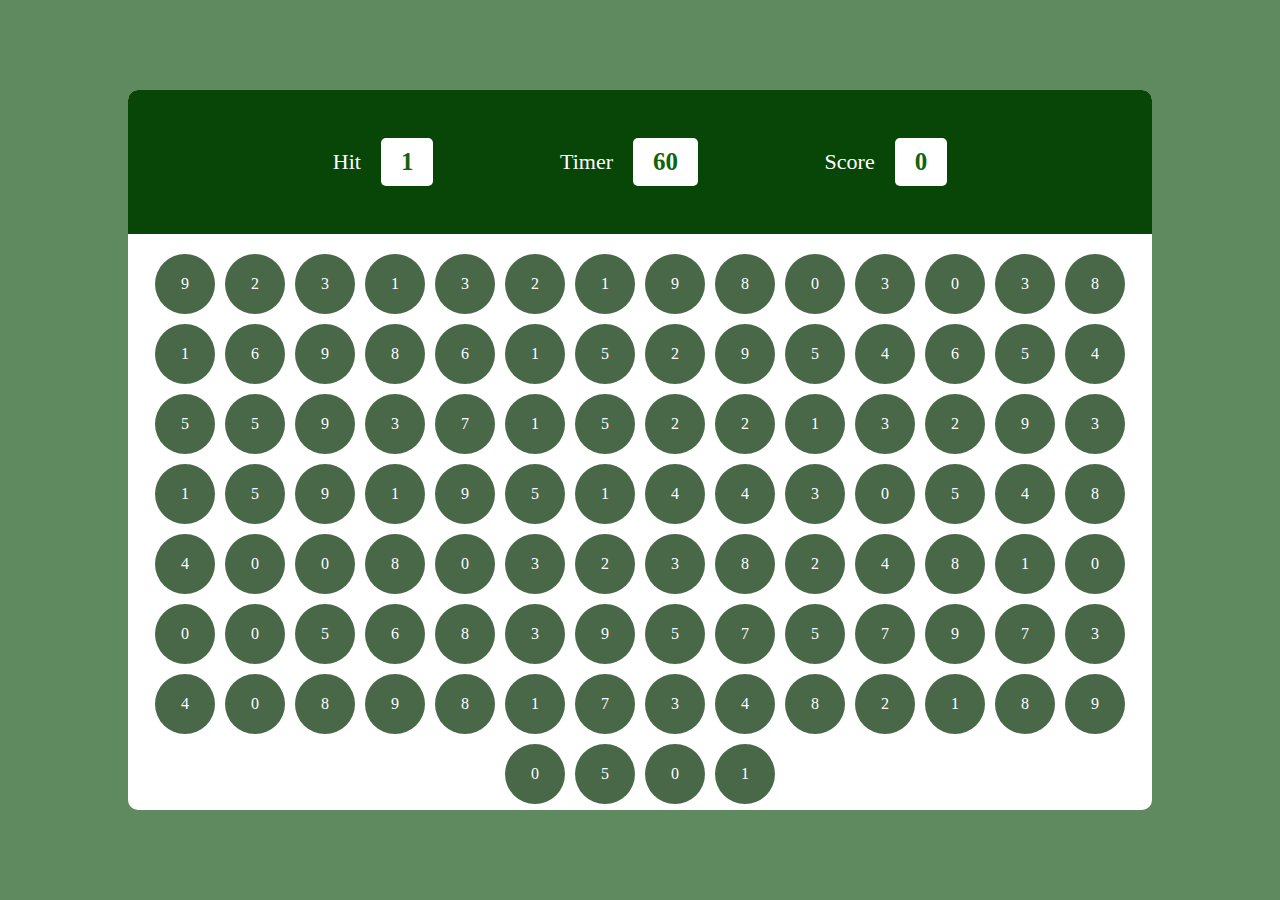
<file: Bubble-Game/index.html>
<!DOCTYPE html>
<html lang="en">
<head>
    <meta charset="UTF-8">
    <meta name="viewport" content="width=device-width, initial-scale=1.0">
    <title>Game</title>
    <link rel="stylesheet" href="style.css">
</head>
<body>
    <div class="cotainer">
        <div class="panel">
            <div class="ptop">
                <div class="ele">
                    <h2>Hit</h2>
                    <div id ="hitval" class="box">5</div>
                </div>
                <div class="ele">
                    <h2>Timer</h2>
                    <div id="timerval" class="box">60</div>
                </div>
                <div class="ele">
                    <h2>Score</h2>
                    <div id="scoreval" class="box">0</div>
                </div>
            </div>
            <div class="pbottom">
                
            </div>
        </div>
    </div>
    <script src="script.js"></script>
</body>
</html>
</file>
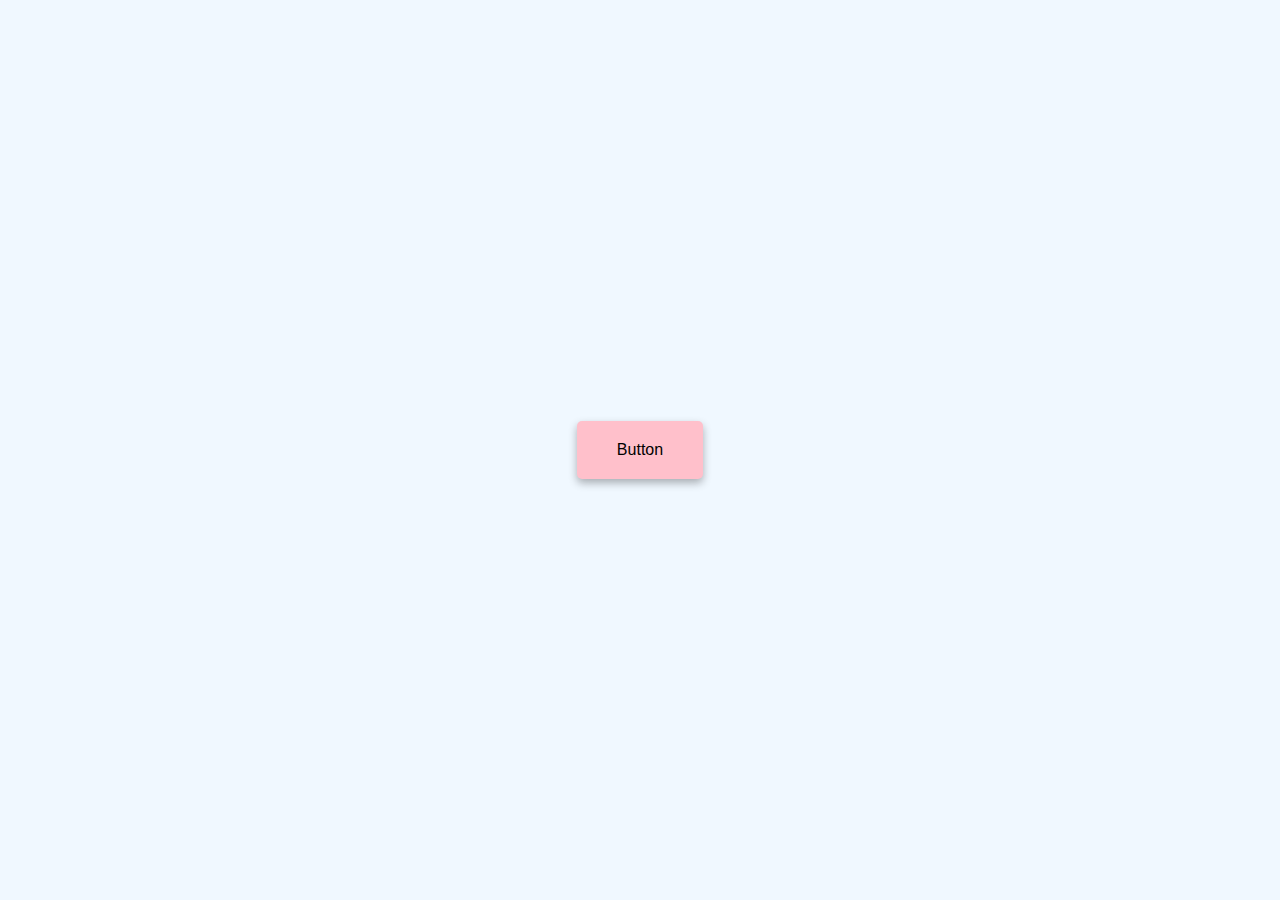
<file: Button-Ripple-Effect/index.html>
<!DOCTYPE html>
<html lang="en">
<head>
    <meta charset="UTF-8">
    <meta name="viewport" content="width=device-width, initial-scale=1.0">
    <title>Button Ripple Effect</title>
    <link rel="stylesheet" href="style.css">
</head>
<body>
    <a href="#" class="btn"><span>Button</span></a>
    <script src="script.js"></script>
</body>
</html>
</file>
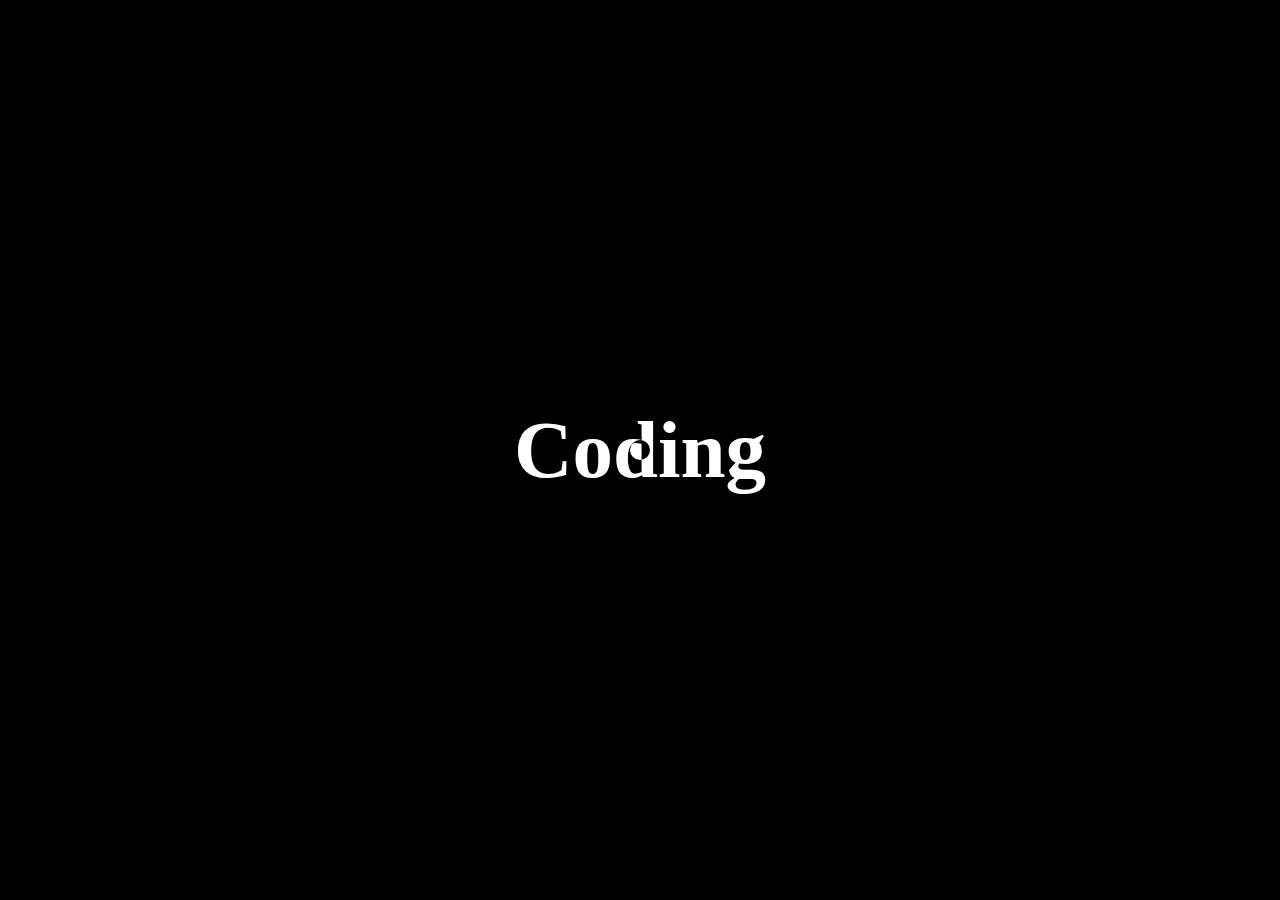
<file: custom-cursor/index.html>
<!DOCTYPE html>
<html lang="en">
<head>
    <meta charset="UTF-8">
    <meta name="viewport" content="width=device-width, initial-scale=1.0">
    <title>Document</title>
    <link rel="stylesheet" href="style.css">
</head>
<body>
    <div class="main">
        <div class="cursor">
        </div>
        <h1>Coding</h1>
    </div>
    <script src="script.js"></script>
</body>
</html>
</file>
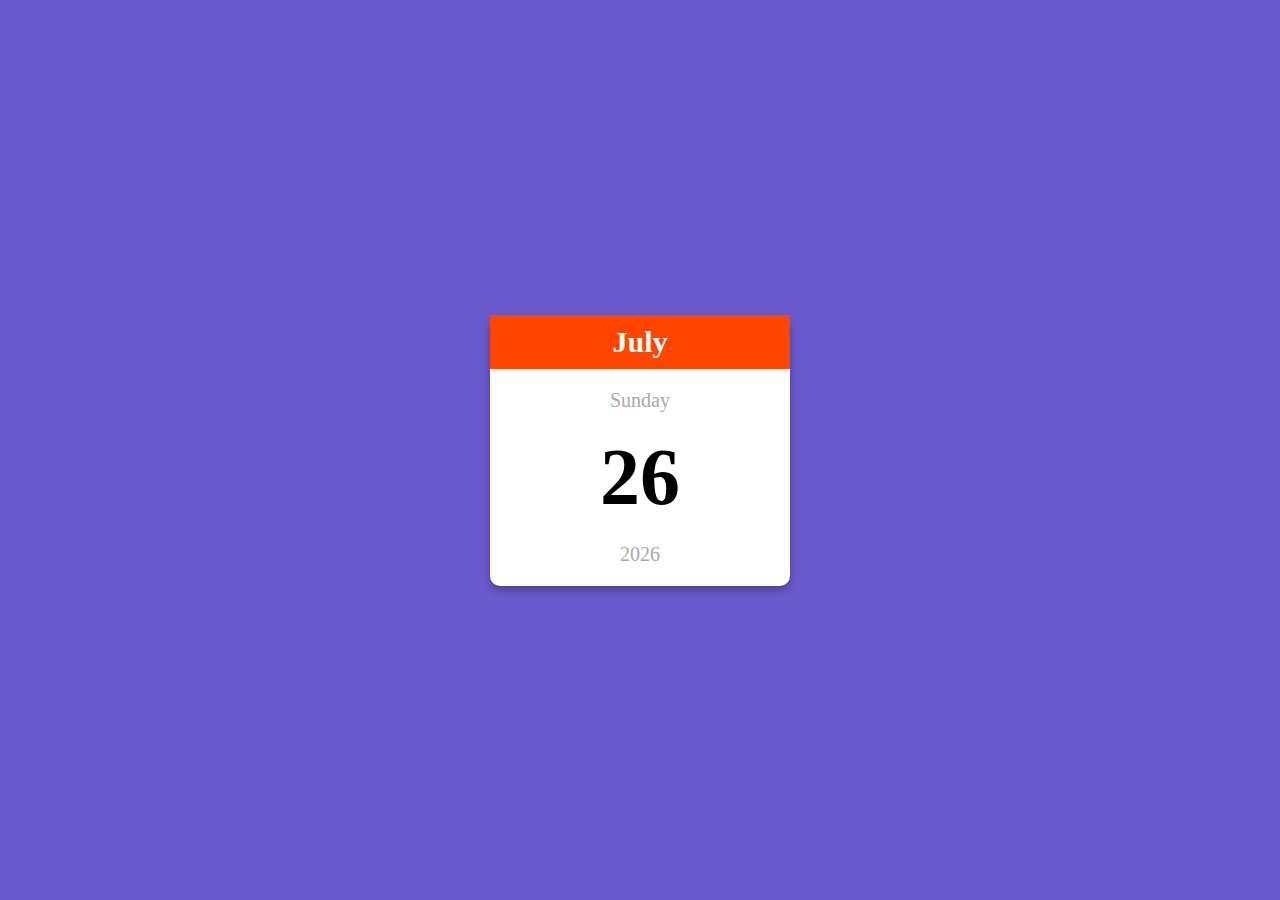
<file: Mini-calender/index.html>
<!DOCTYPE html>
<html lang="en">
<head>
    <meta charset="UTF-8">
    <meta name="viewport" content="width=device-width, initial-scale=1.0">
    <title>Mini Calender</title>
    <link rel="stylesheet" href="style.css">
</head>
<body>
    <div class="container">
        <p class="month-name" id="month-name">April</p>
        <p class="day-name" id="day-name">Friday</p>
        <p class="day-number" id="day-number">20</p>
        <p class="year" id="year">2023</p>
    </div>
    <script src="script.js"></script>
</body>
</html>
</file>
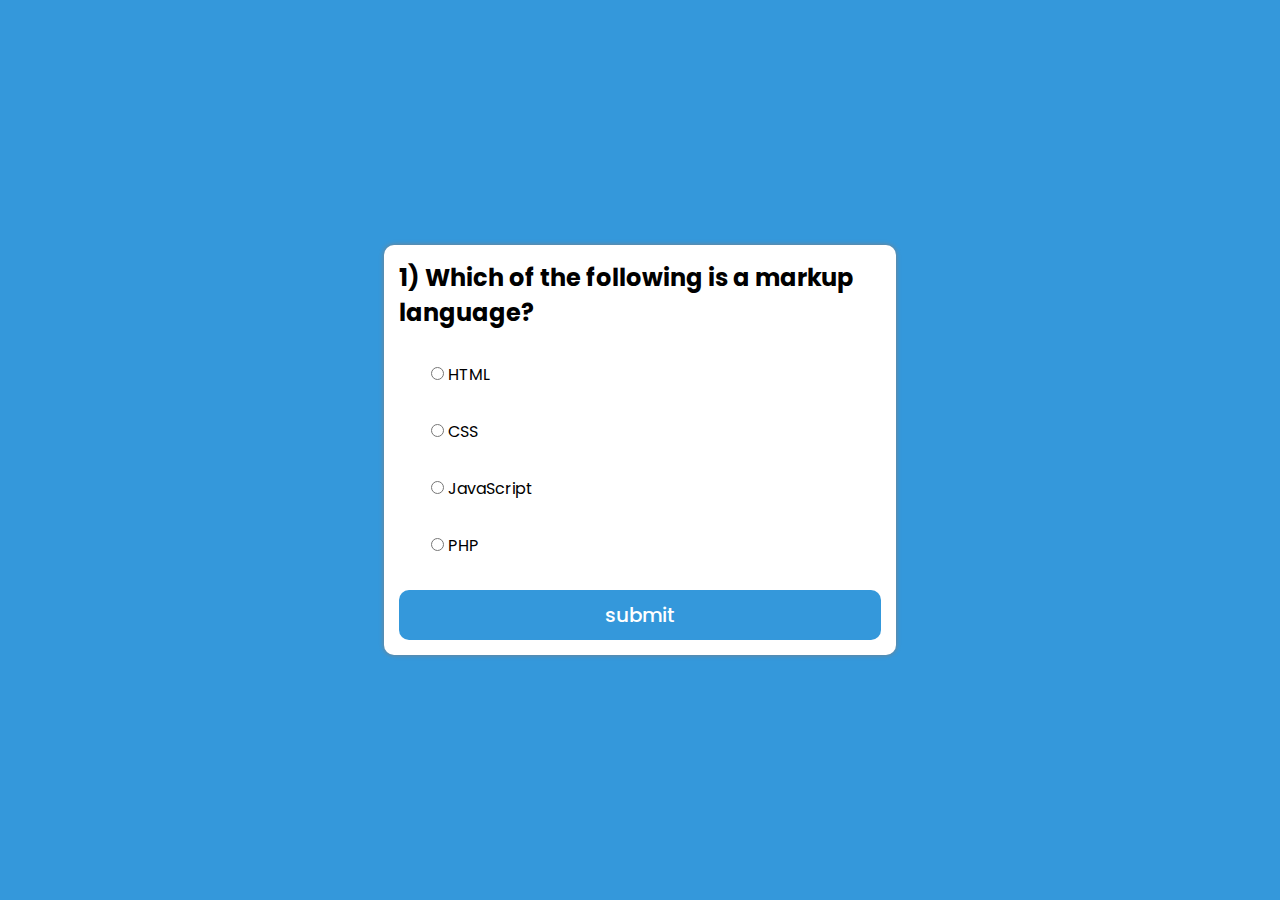
<file: quize-app/index.html>
<!DOCTYPE html>
<html lang="en">
<head>
    <meta charset="UTF-8">
    <meta name="viewport" content="width=device-width, initial-scale=1.0">
    <title>Document</title>
    <link rel="stylesheet" href="style.css">
</head>
<body>
    <div class="container">
        <div id="box">
            <h2 id="queBox">1) This is dummy question?</h2>
            <div class="row">
                <input class="options" id="option1" type="radio" value="a" name="option">
                <label for="option1">Option 1</label>
                
            </div>
            <div class="row">
                <input class="options" id="option2" type="radio" value="b" name="option">
                <label for="option2">Option 2</label>
                
            </div>
            <div class="row">
                <input class="options" id="option3" type="radio" value="c" name="option">
                <label for="option3">Option 3</label>
                
            </div>
            <div class="row">
                <input class="options" id="option4" type="radio" value="d" name="option">
                <label for="option4">Option 4</label>
                
            </div>
            <button class="btn" onclick="submitQuiz()">submit</button>
        </div>
    </div>

    <script src="script.js"></script>
</body>
</html>
</file>
<file: Bubble-Game/style.css>
*{
    margin: 0;
    padding: 0;
    font-family: "Gilroy";
    box-sizing: border-box;
}

body{
    width: 100%;
    height: 100%;
}

.cotainer{
    display: flex;
    justify-content: center;
    align-items: center;
    width: 100vw;
    height: 100vh;
    background-color: rgb(95, 138, 95);
}
.panel{
    overflow: hidden;
    width: 80%;
    height: 80%;
    background-color: #fff;
    border-radius: 10px;
}
.ptop{
    padding: 0px 20%;
    display: flex;
    justify-content: space-between;
    color: #fff;
    align-items: center;
    height: 20%;
    background-color: rgb(7, 70, 7);

}

.box{
    color: rgb(13, 100, 13);
    font-weight: 600;
    font-size: 25px;
    padding: 10px 20px;
    background-color: #fff;
    border-radius: 5px;
}
.ele{
    display: flex;
    align-items: center;
    gap: 20px;
}
.ele h2{
    font-weight: 500;
    font-size: 22px;
}
.pbottom{
    display: flex;
    justify-content: center;
    align-items: center;
    flex-wrap: wrap;
    gap: 10px;
    padding: 20px;
    width: 100%;
    height: 80%;
    /* background-color: black; */
}
.bubble{
   display: flex;
   align-items: center;
   justify-content: center;
    width: 60px;
    height: 60px;
    background-color: rgba(72, 104, 72);
    color: #fff;
    border-radius: 50%;
    font-weight: 500;
}
.bubble:hover{
    background-color: rgb(54,75, 50);
    cursor: pointer;
}
</file>
<file: Button-Ripple-Effect/style.css>
body {
    margin: 0;
    display: flex;
    justify-content: center;
    height: 100vh;
    align-items: center;
    background-color: aliceblue;
    font-family: sans-serif;
}

.btn{
    background-color: pink;
    padding: 20px 40px;
    border-radius: 5px;
    box-shadow: 0 4px 8px rgba(0,0,0,.3);
    text-decoration: none;
    color: black;
    position: relative;
    overflow: hidden;
}

.btn span{
    position: relative;
    z-index: 1;
}
.btn::before{
    content: "";
    position: absolute;
    background-color: orangered;
    width: 0;
    height: 0;
    left: var(--xPos);
    top: var(--yPos);
    transform: translate(-50%, -50%);
    border-radius: 50%;
    transition: width 0.5s, height 0.5s;
}

.btn:hover::before{
    width: 300px;
    height: 300px;
}
</file>
<file: custom-cursor/style.css>
*{
    margin: 0;
    padding: 0;
    box-sizing: border-box;
    font-family: 'Gilroy';
    color: #fff;
}
html, body{
    width: 100vw;
    height: 100vh;
}
.main{
    height: 100vh;
    width: 100vw;
    background-color: black;
    display: flex;
    align-items: center;
    justify-content: center;

}
.cursor {
    height: 20px;
    width: 20px;
    background-color: white;
    mix-blend-mode: difference;
    border-radius: 50%;
    position: absolute;
    transition: all linear 0.2s;
}
h1{
    font-size: 9vh;
    font-weight: 900;
}
</file>
<file: Mini-calender/style.css>
body{
    margin: 0;
    display: flex;
    justify-content: center;
    height: 100vh;
    align-items: center;
    font-family: cursive;
    background-color: slateblue;
}
.container{
    background-color: #fff;
    width: 300px;
    text-align: center;
    border-radius: 10px;
    box-shadow: 0 4px 8px rgba(0,0,0, .3);
}

.month-name{
    margin: 0;
    background-color: orangered;
    color: #fff;
    padding: 10px;
    font-size: 30px;
    font-weight: bold;
}
.day-name{
    font-size: 20px;
    color: darkgray;
}
.day-number{
    font-size: 80px;
    margin: 0;
    font-weight: bold;
}
.year{
    margin: 20px 0;
    font-size: 20px;
    color: darkgray;
    font-weight: 500;
}
</file>
<file: quize-app/style.css>
@import url('https://fonts.googleapis.com/css2?family=Poppins:ital,wght@0,100;0,200;0,300;0,400;0,500;0,600;0,700;0,800;0,900;1,100;1,200;1,300;1,400;1,500;1,600;1,700;1,800;1,900&display=swap');
*{
    padding: 0;
    margin: 0;
    box-sizing: border-box;
    font-family: "Poppins", serif;
}

body{
    background-color: #3498db;
}

.container{
    width: 100%;
    height: 100vh;
    display: flex;
    align-items: center;
    justify-content: center;
}

#box{
    width: 40%;
    padding: 15px;
    box-shadow: 0px 0px 5px grey;
    background-color: #fff;
    border-radius: 10px;

}
.row{
    width: 100%;
    margin: 2rem;
}
.btn{
    width: 100%;
    padding: 10px;
    background-color: #3498db;
    color: #fff;
    font-weight: 500;
    font-size: 20px;
    border: none;
    border-radius: 10px;
}
</file>
